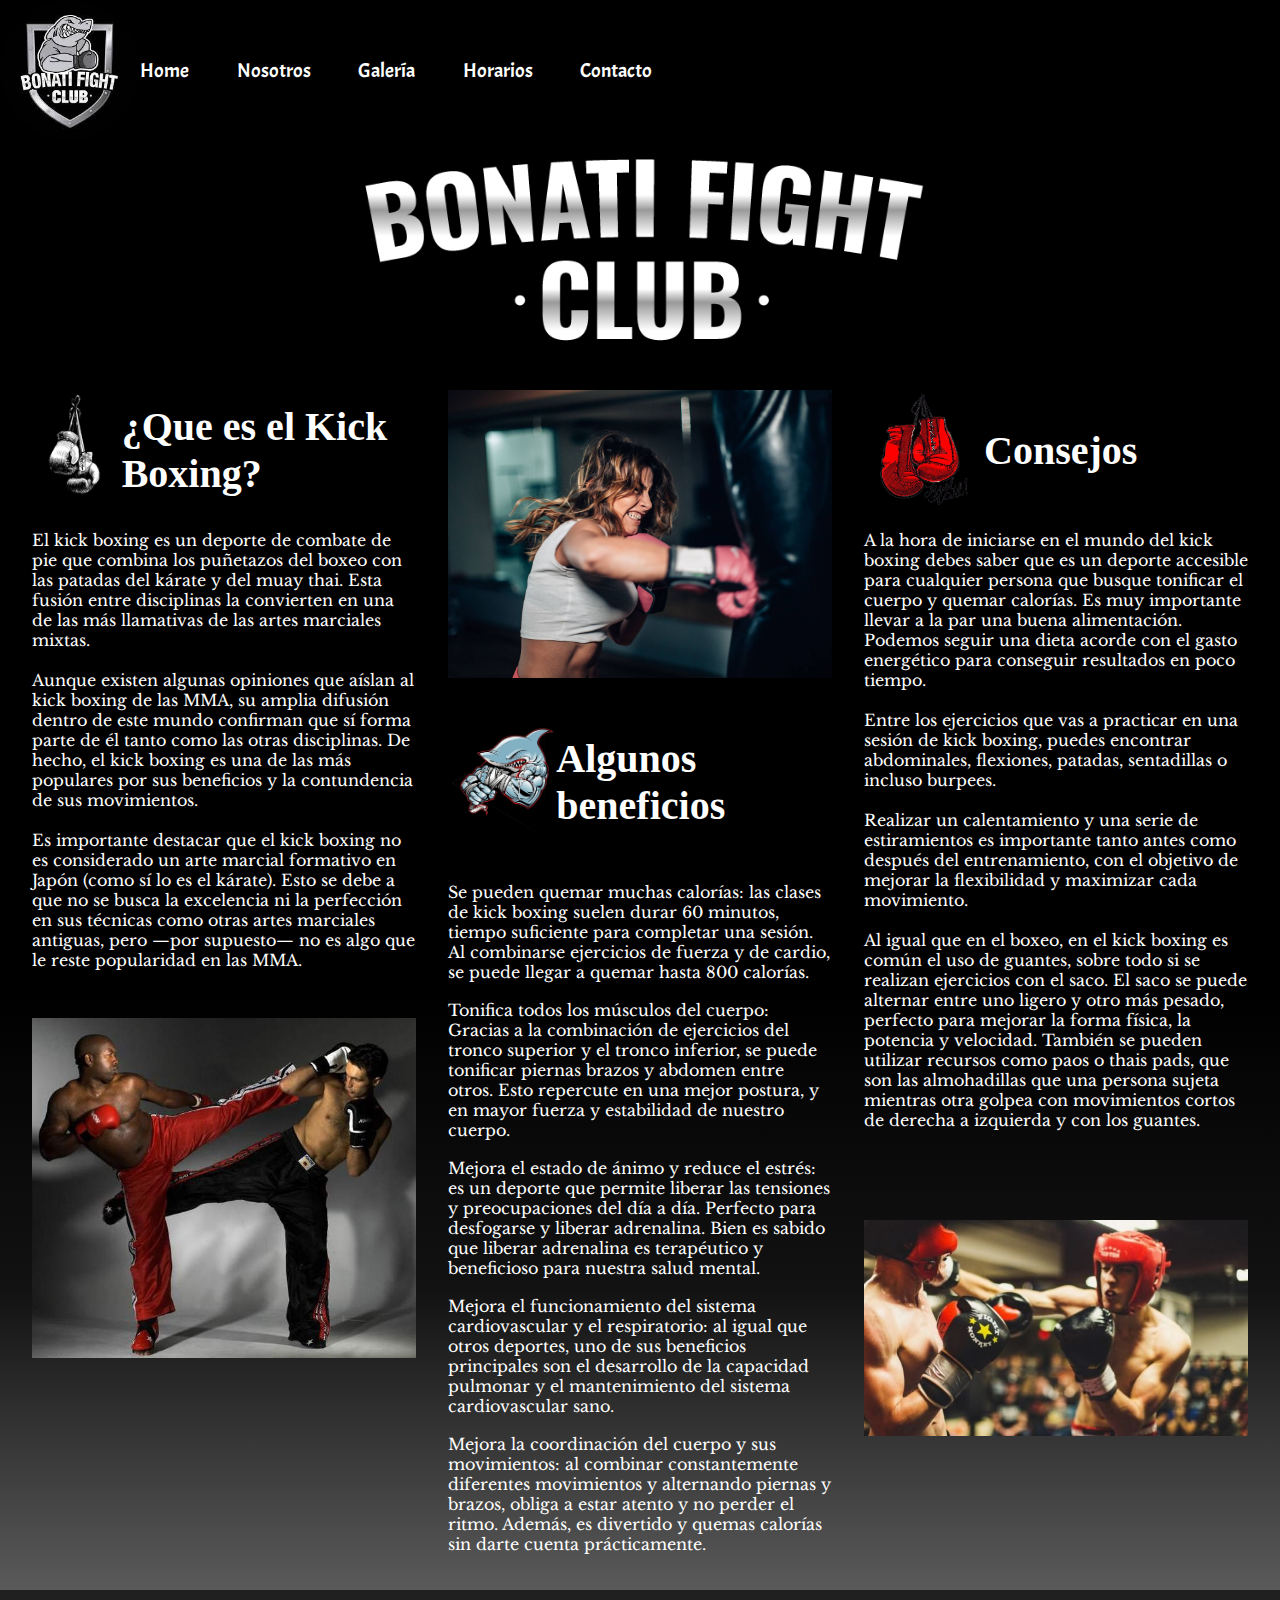
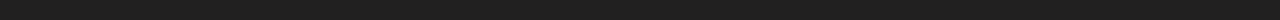
<file: index.html>
<!DOCTYPE html>
<html lang="en">
<head>
    <meta charset="UTF-8">
    <meta http-equiv="X-UA-Compatible" content="IE=edge">
    <meta name="viewport" content="width=device-width, initial-scale=1.0">
    <link rel="stylesheet" href="css/styles.css">
    <link rel="icon" href="img/android-chrome-512x512.png">
    <link rel="preconnect" href="https://fonts.googleapis.com">
    <link rel="preconnect" href="https://fonts.gstatic.com" crossorigin>
    <link href="https://fonts.googleapis.com/css2?family=Acme&family=EB+Garamond&family=Gabriela&family=Libre+Baskerville:wght@400;700&family=Permanent+Marker&display=swap" rel="stylesheet">
    <title>Bonati Fight Club</title>

</head>
<body>
<header>
    <nav>
        <div class="div_menu">
            <img id="img_menu" src="img/logo_bonati.jpg" alt="">
        <ul>            
            <li>
                <a href="">Home</a>
            </li>
            <li>
                <a href="">Nosotros</a>
            </li>
            <li>
                <a href="pages/galeria.html">Galería</a>
            </li>
            <li>
                <a href="">Horarios</a>
            </li>
            <li>
                <a href="">Contacto</a>
            </li>
        </ul>
          
            
        </div>   
    </nav>

</header>
<section>
    <div class="div_banner">
        <img id="img_banner" src="img/banner_bonati.png" alt="">
    </div>
</section>

<main>
   <section class="section_class_content">

        <article>
            <div class="div_article">
                <img class="img_titulo" src="img/guantes.jpg" alt="">
                <div class="div_h2">
                    <h2 class="h2_article">¿Que es el Kick Boxing?</h2>
                </div>
            </div>
            <div class="div_parrafo">
                <p class="p_article">
                    <br>
                    El kick boxing es un deporte de combate de pie que combina los puñetazos del boxeo 
                    con las patadas del kárate y del muay thai. Esta fusión entre disciplinas la
                     convierten en una de las más llamativas de las artes marciales mixtas.
                    <br>
                    <br>
                    Aunque existen algunas opiniones que aíslan al kick boxing de las MMA, su amplia difusión 
                    dentro de este mundo confirman que sí forma parte de él tanto como las otras disciplinas. 
                    De hecho, el kick boxing es una de las más populares por sus beneficios y la contundencia de sus movimientos.
                    <br>
                    <br>
                    Es importante destacar que el kick boxing no es considerado un arte marcial formativo en Japón 
                    (como sí lo es el kárate). Esto se debe a que no se busca la excelencia ni la perfección en sus 
                    técnicas como otras artes marciales antiguas, pero —por supuesto— no es algo que le reste popularidad en las MMA.
                    <br>
                    <br>
                </p>
            </div>
            <div class="div_img_art">
                <div>
                    <img class="img_art" src="img/img_art_1.jpg" alt="">
                </div>
            </div>
       </article>
        
        <article>
                <div>
                    <img class="img_art" src="img/img_art_2.jpg" alt="">
                </div>
                <div class="div_article_2">
                    <img class="img_titulo" src="img/tiburon.jpg" alt="">
                    <div class="div_h2_2">
                        <h2 class="h2_article">Algunos beneficios</h2>
                    </div>
                </div>
                <div>
                    <ul>
                        <li>
                            Se pueden quemar muchas calorías: las clases de kick boxing suelen durar 60 minutos, tiempo suficiente para completar una sesión. 
                            Al combinarse ejercicios de fuerza y de cardio, se puede llegar a quemar hasta 800 calorías.
                        </li>
                        <br>
                        <li>
                            Tonifica todos los músculos del cuerpo: Gracias a la combinación de ejercicios del tronco superior y el tronco inferior, se puede tonificar piernas brazos y abdomen entre otros. 
                            Esto repercute en una mejor postura, y en mayor fuerza y estabilidad de nuestro cuerpo.
                        </li>
                        <br>
                        <li>
                            Mejora el estado de ánimo y reduce el estrés: es un deporte que permite liberar las tensiones y preocupaciones del día a día. Perfecto para desfogarse y liberar adrenalina. 
                            Bien es sabido que liberar adrenalina es terapéutico y beneficioso para nuestra salud mental.
                        </li>
                        <br>
                        <li>
                            Mejora el funcionamiento del sistema cardiovascular y el respiratorio: al igual que otros deportes,
                             uno de sus beneficios principales son el desarrollo de la capacidad pulmonar y el mantenimiento del sistema cardiovascular sano.
                        </li>
                        <br>
                        <li>
                            Mejora la coordinación del cuerpo y sus movimientos: al combinar constantemente diferentes movimientos y alternando piernas y brazos, obliga a estar atento y no perder el ritmo.
                             Además, es divertido y quemas calorías sin darte cuenta prácticamente.
                        </li>
                    </ul>
        </article>

        <article>
            <div class="div_article">
                <img class="img_titulo" src="img/otros_guantes.jpg" alt="">
                <div class="div_h2">
                    <h2 class="h2_article">Consejos</h2>
                </div>
            </div>    
            <div class="div_parrafo">
                <p class="p_article">
                    <br>
                    A la hora de iniciarse en el mundo del kick boxing debes saber que es un deporte accesible para cualquier persona que busque tonificar el cuerpo y quemar calorías. 
                    Es muy importante llevar a la par una buena alimentación. Podemos seguir una dieta acorde con el gasto energético para conseguir resultados en poco tiempo.
                    <br>
                    <br>
                    Entre los ejercicios que vas a practicar en una sesión de kick boxing, puedes encontrar abdominales,
                     flexiones, patadas, sentadillas o incluso burpees.
                    <br>
                    <br>
                    Realizar un calentamiento y una serie de estiramientos es importante tanto antes como después del entrenamiento, 
                    con el objetivo de mejorar la flexibilidad y maximizar cada movimiento.
                    <br>
                    <br>
                    Al igual que en el boxeo, en el kick boxing es común el uso de guantes, sobre todo si se realizan ejercicios con el saco.
                     El saco se puede alternar entre uno ligero y otro más pesado, perfecto para mejorar la forma física, la potencia y velocidad. 
                     También se pueden utilizar recursos como paos o thais pads, 
                     que son las almohadillas que una persona sujeta mientras otra golpea con movimientos cortos de 
                     derecha a izquierda y con los guantes.
                </p>
            </div>
            <div class="div_img_art">
                <div>
                    <img class="img_art" src="img/kick-boxing-655x368.jpg" alt="">
                </div>
            </div>
        </article>
    </section>

</main>
<footer>

</footer>

</body>
</html>
</file>
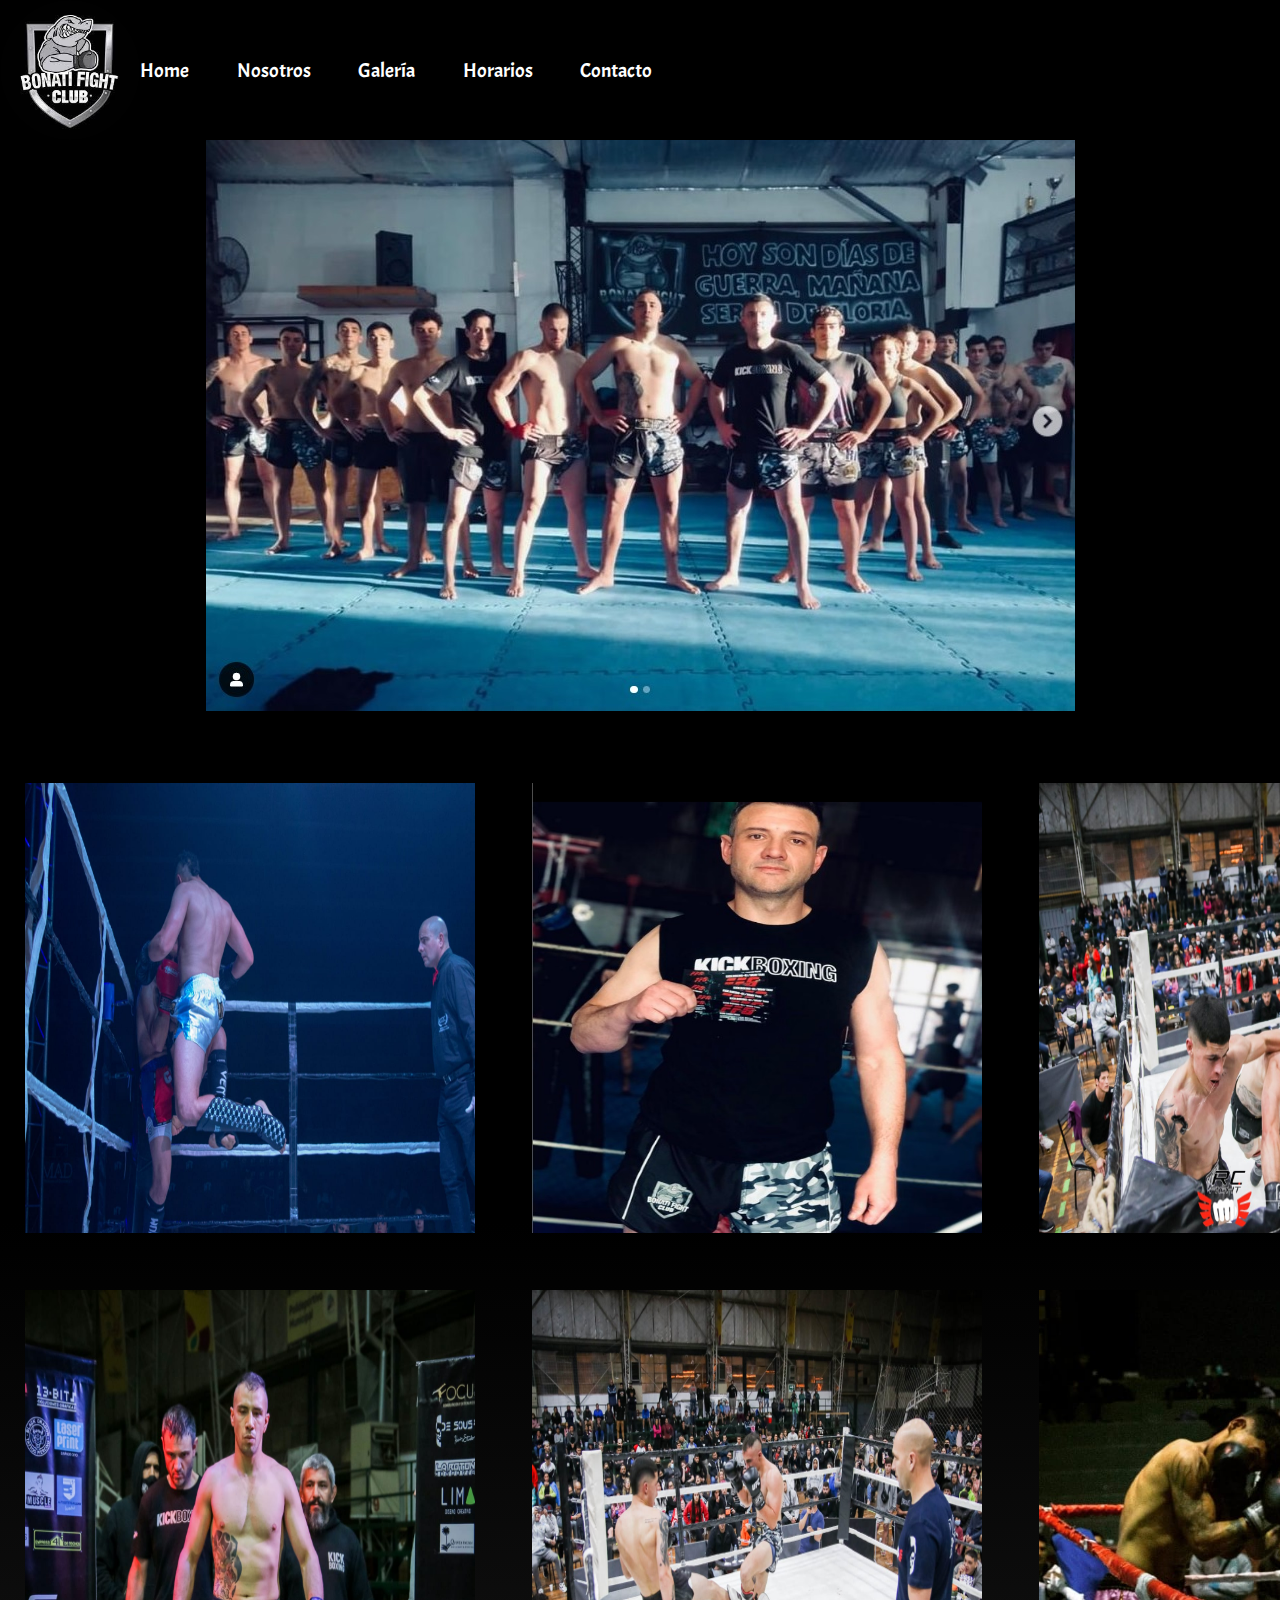
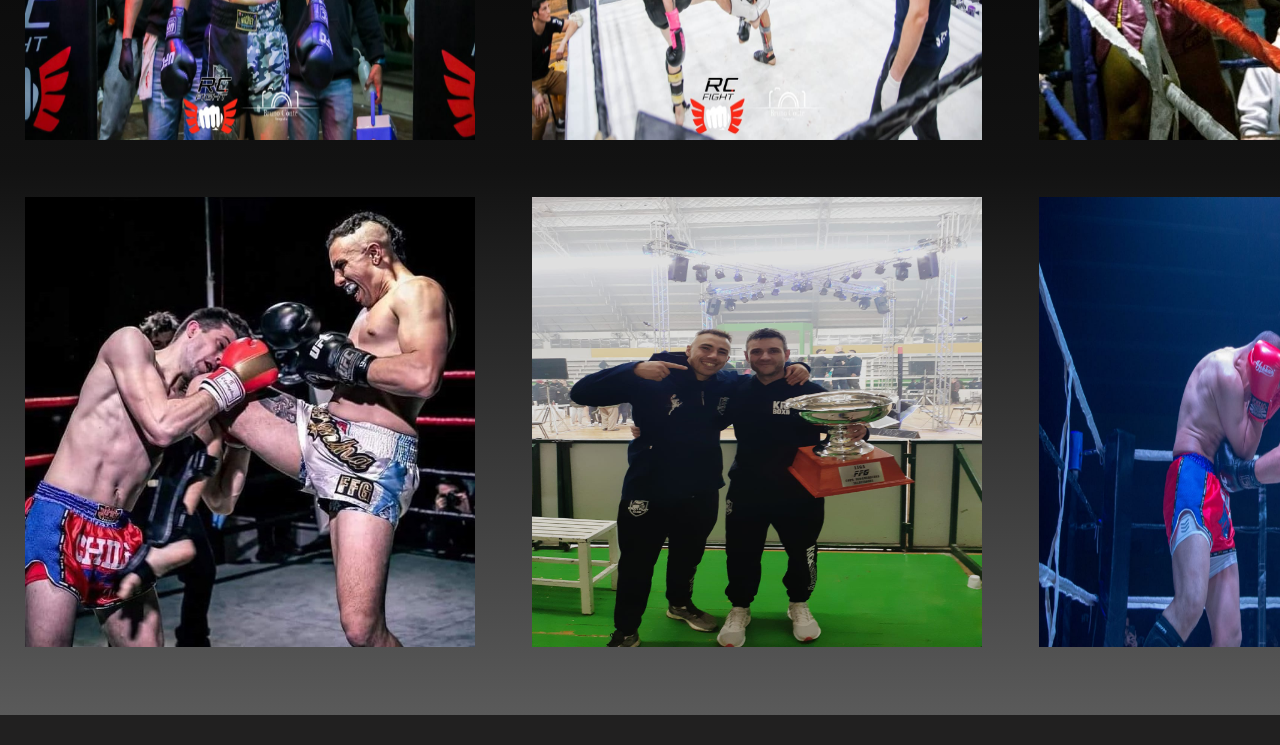
<file: pages/galeria.html>
<!DOCTYPE html>
<html lang="en">
<head>
    <meta charset="UTF-8">
    <meta http-equiv="X-UA-Compatible" content="IE=edge">
    <meta name="viewport" content="width=device-width, initial-scale=1.0">
    <link rel="icon" href="../img/android-chrome-512x512.png">
    <link rel="preconnect" href="https://fonts.googleapis.com">
    <link rel="preconnect" href="https://fonts.gstatic.com" crossorigin>
    <link href="https://fonts.googleapis.com/css2?family=Acme&family=EB+Garamond&family=Gabriela&family=Libre+Baskerville:wght@400;700&family=Permanent+Marker&display=swap" rel="stylesheet">
    <link rel="stylesheet" href="../css/styles.css">
    <title>Bonati Fight Club</title>
</head>
<body>
    <header>
        <nav>
            <div class="div_menu">
                <img id="img_menu" src="../img/logo_bonati.jpg" alt="">
            <ul>            
                <li>
                    <a href="../index.html">Home</a>
                </li>
                <li>
                    <a href="">Nosotros</a>
                </li>
                <li>
                    <a href="galeria.html">Galería</a>
                </li>
                <li>
                    <a href="">Horarios</a>
                </li>
                <li>
                    <a href="">Contacto</a>
                </li>
            </ul>
            </div>   
        </nav>
    </header>
    <main>
        
            <div id="class_img_portada">
                <div>
                    <img src="../img/foto4.jpg" alt="">
                </div>

            </div>
            <div id="div_galeria">
               <div class="class_img_galeria">
                    <img src="../img/IMG-20221020-WA0111.jpg" alt="">
               </div>
               <div class="class_img_galeria">
                <img src="../img/wally.jpg" alt="">
               </div>
               <div class="class_img_galeria">
                    <img src="../img/IMG-20221020-WA0112.jpg" alt="">
               </div>
               <div class="class_img_galeria">
                    <img src="../img/IMG-20221020-WA0113.jpg" alt="">
               </div>
               <div class="class_img_galeria">
                    <img src="../img/IMG-20221020-WA0114.jpg" alt="">
               </div>
                <div class="class_img_galeria">
                    <img src="../img/IMG-20221020-WA0115.jpg" alt="">
                </div>
               <div class="class_img_galeria">
                    <img src="../img/IMG-20221020-WA0116edit.jpg" alt="">
               </div>
               <div class="class_img_galeria">
                    <img src="../img/IMG-20221020-WA0118.jpg" alt="">
               </div>
               <div class="class_img_galeria">
                    <img src="../img/IMG-20221020-WA0119.jpg" alt="">
               </div>
               
    
            </div>
        
       



    </main>
    <footer>


    </footer>


    
</body>
</html>
</file>
<file: css/styles.css>
*{
    margin: 0;
    padding: 0;
}

#img_banner{
    
    width: 100%;
}





main{
    height: 100%;
     background-image: linear-gradient(black 50%, rgb(18, 18, 18),rgb(90, 90, 90));
    width: 100%;
}

nav{
    background-color: black;
    
    height: 130px;
    width: 100%;
}

.div_banner{
    background-color: black;
}

nav a{
    color: white;
    text-decoration: none;
    font-size: 20px;
    font-family: 'Acme', sans-serif;
    
}

nav ul{
    display: flex;
    justify-content: space-between;
    align-items: center;
    width: 40%;
}

#img_menu{
    height: 140px;
    width: 140px;
    background-repeat: no-repeat;
    background-position: 50%;
    border-radius: 50%;
    background-size: 100% auto;
}

nav ul li{
    list-style-type: none;
}

footer{
    background-color: rgb(33, 32, 32);
    height: 30px;
}



article{
    
    height: 80%;
    
    width: 30%;
}

.img_titulo{
    height: 120px;
    width: 120px;
    background-size: 100% auto;
}

.h2_article{
    color: white;
    font-family: 'Permanent Marker', cursive;
    font-size: 40px;
}

.div_article{
    display: flex;
}

.div_h2{
    display: flex;
    align-items: center;
}

.p_article{
    color: white;
    font-family: 'Libre Baskerville', serif;
}

.img_art{
    height: 100%;
    width: 100%;
}

.img_article{
    height: 300px;
}

.div_img_art{
    height: 400px;
    display: flex;
    align-items: center;
}

.div_article_2{
    display: flex;
    height: 200px;
    align-items: center;
}

.div_h2_2{
    display: flex;
    align-items: flex-end;
}

div ul li{
    color: white;
    font-family: 'Libre Baskerville', serif;
    list-style-type: none;
}

.section_class_content{
    height: 1200px;
    display: flex;
    align-items: flex-start;
    justify-content: space-evenly;
}

.div_menu{
    background-color: black;
    display: flex;
    height: 140px;
    width: 100%;
    position: fixed;
}

#div_galeria{
    
    display: grid;
    height: 1600px;
    grid-template-rows: 500px 500px 500px;
    grid-template-columns: 500px 500px 500px;
    grid-template-areas: "a1 a2 a3"
                         "a4 a5 a6"
                         "a7 a8 a9";
    row-gap: 7px;
    column-gap: 7px;
    align-content: center;
    justify-items: center;
    align-items: center;
}

.class_img_galeria{
    height: 90%;
    width: 90%;
}

.class_img_galeria img{
    height: 100%;
    width: 100%;
}

#class_img_portada{
    display: grid;
   justify-items: center;
}

@media only screen and (max-width: 600px) {
    nav ul{
        flex-direction: column;
    }


}










/*

header{
    height: 250px;
}

nav{
    background-color: black;
    display: flex;
    width: 100%;
}

a{
    color: white;
    text-decoration: none;
}

li{
    list-style-type: none;
    
}

#img_nav{
    height: 120px;
    width: 120px;
    background-repeat: no-repeat;
    background-position: 50%;
    border-radius: 50%;
    background-size: 100% auto;
}


.ul_nav{
    display: flex;
    width: 50px;
    justify-content: space-evenly;
} */
</file>
